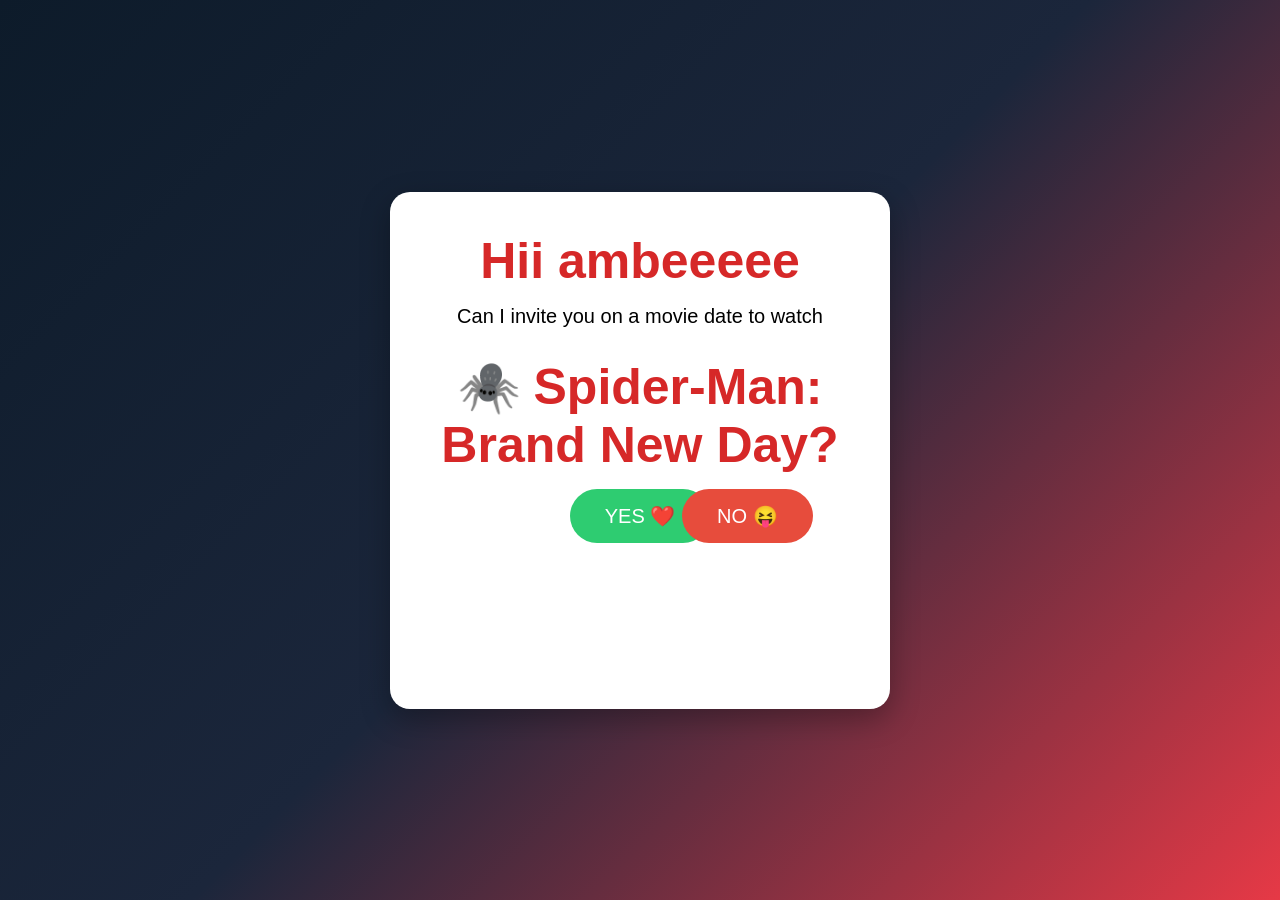
<file: index.html>
<!DOCTYPE html>
<html lang="en">
<head>
    <meta charset="UTF-8">
    <meta name="viewport" content="width=device-width, initial-scale=1.0">
    <title>Movie Date Invitation ❤️</title>
    <link rel="stylesheet" href="style.css">
</head>
<body>

<div class="container">
    <h1> Hii ambeeeee</h1>
    <p>Can I invite you on a movie date to watch 
    <h1>🕷️ Spider-Man: Brand New Day? </h1>


    <div class="buttons">
        <button id="yes">YES ❤️</button>
        <button id="no">NO 😝</button>
    </div>
</div>

<script src="script.js"></script>

</body>
</html>
</file>
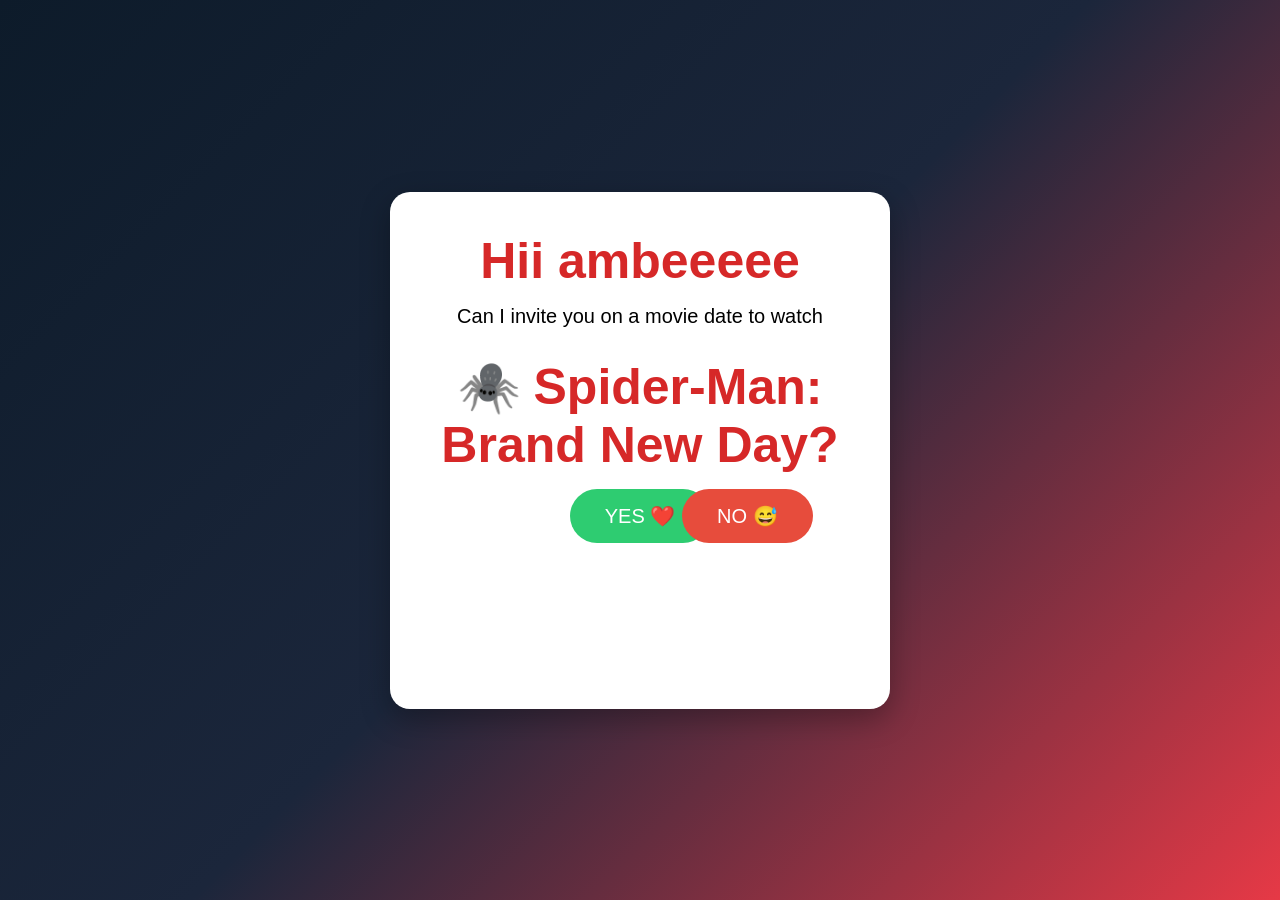
<file: cine.html>
<!DOCTYPE html>
<html lang="en">
<head>
    <meta charset="UTF-8">
    <meta name="viewport" content="width=device-width, initial-scale=1.0">
    <title>Movie Date Invitation ❤️</title>
    <link rel="stylesheet" href="style.css">
</head>
<body>

<div class="container">
    <h1> Hii ambeeeee</h1>
    <p>Can I invite you on a movie date to watch 
    <h1>🕷️ Spider-Man: Brand New Day? </h1>


    <div class="buttons">
        <button id="yes">YES ❤️</button>
        <button id="no">NO 😅</button>
    </div>
</div>

<script src="script.js"></script>

</body>
</html>
</file>
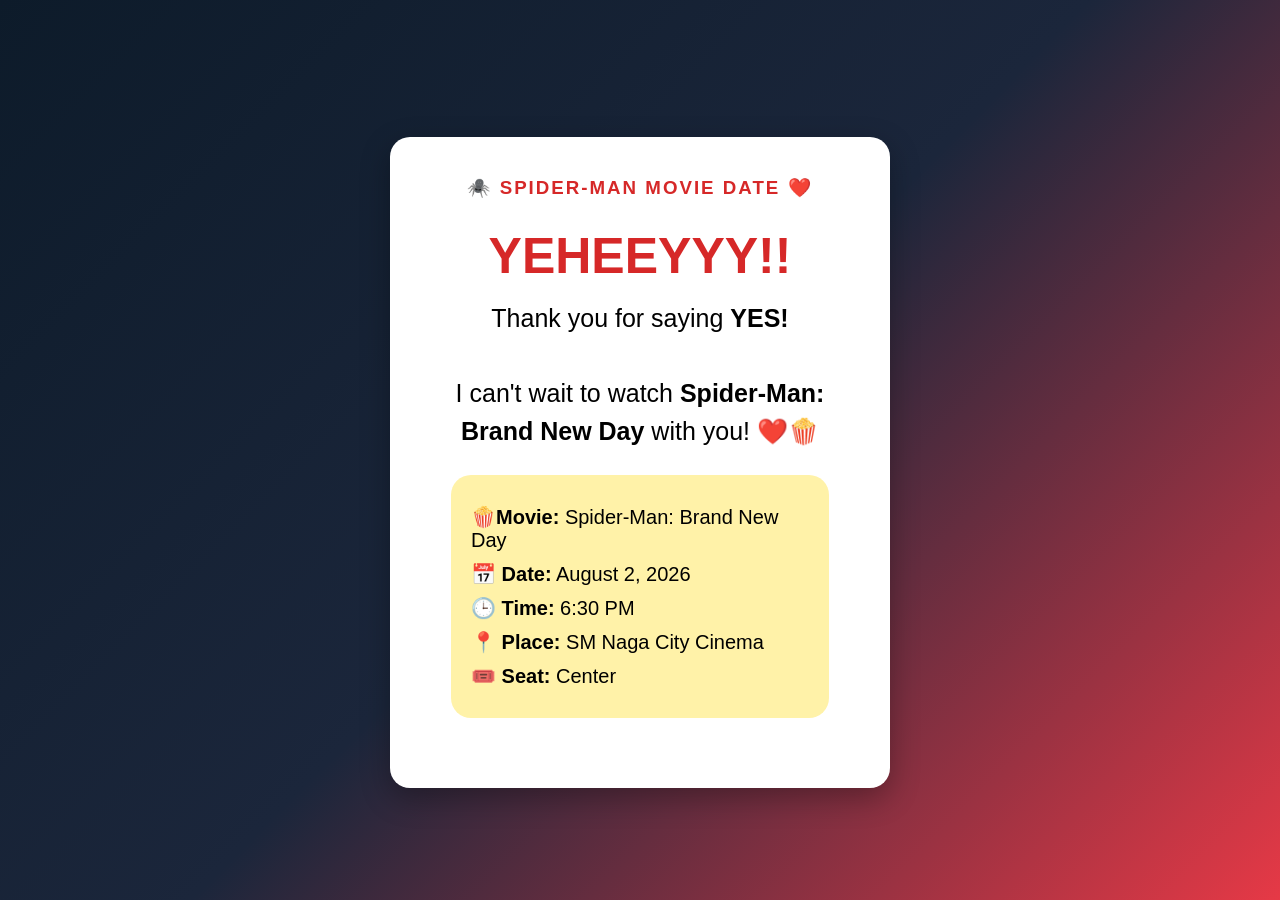
<file: success.html>
<!DOCTYPE html>
<html lang="en">
<head>
<meta charset="UTF-8">
<meta name="viewport" content="width=device-width, initial-scale=1.0">

<title>Movie Date ❤️</title>

<link rel="stylesheet" href="style.css">

</head>
<body>

<!-- Floating Hearts -->
<div class="hearts">

<span>❤️</span>
<span>💖</span>
<span>💕</span>
<span>💘</span>
<span>💝</span>
<span>💞</span>
<span>❤️</span>
<span>💗</span>

</div>

<div class="page">

<div class="gif-container">

<!-- GIF 1 -->
<div class="tenor-gif-embed"
data-postid="25266031"
data-share-method="host"
data-aspect-ratio="0.91875"
data-width="100%">
</div>

<!-- GIF 2 -->
<div class="tenor-gif-embed"
data-postid="12130848"
data-share-method="host"
data-aspect-ratio="1"
data-width="100%">
</div>

<!-- GIF 3 -->
<div class="tenor-gif-embed"
data-postid="8289524235428403206"
data-share-method="host"
data-aspect-ratio="1"
data-width="100%">
</div>

<!-- GIF 4 -->
<div class="tenor-gif-embed"
data-postid="15876389903974409249"
data-share-method="host"
data-aspect-ratio="1"
data-width="100%">
</div>

<!-- GIF 5 -->
<div class="tenor-gif-embed"
data-postid="14251702615027701327"
data-share-method="host"
data-aspect-ratio="1"
data-width="100%">
</div>

</div>

<div class="container">

<h3>🕷️ SPIDER-MAN MOVIE DATE ❤️</h3> <br>

<h1>YEHEEYYY!!</h1>

<p class="message">

Thank you for saying <strong>YES!</strong><br><br>

I can't wait to watch

<strong>Spider-Man: Brand New Day</strong>

with you! ❤️🍿

</p>

<div class="ticket">

<p>🍿<strong>Movie:</strong> Spider-Man: Brand New Day</p>

<p>📅 <strong>Date:</strong> August 2, 2026</p>

<p>🕒 <strong>Time:</strong> 6:30 PM</p>

<p>📍 <strong>Place:</strong> SM Naga City Cinema</p>

<p>🎟️ <strong>Seat:</strong> Center</p>

</div>

<p class="footer">


<!-- See you soon! ❤️🥰 -->

</p>

</div>

</div>

<script src="script.js"></script>

</body>
</html>
</file>
<file: style.css>
*{
margin:0;
padding:0;
box-sizing:border-box;
font-family:'Poppins',sans-serif;
}

body{
background:linear-gradient(135deg,#081c3d,#1b263b,#c1121f);
min-height:100vh;
display:flex;
justify-content:center;
align-items:center;
overflow:hidden;
}

/* Floating Hearts */

.hearts{
position:fixed;
top:0;
left:0;
width:100%;
height:100%;
pointer-events:none;
overflow:hidden;
}

.hearts span{
position:absolute;
bottom:-60px;
font-size:30px;
animation:float 8s linear infinite;
}

.hearts span:nth-child(1){left:5%;animation-delay:0s;}
.hearts span:nth-child(2){left:15%;animation-delay:2s;}
.hearts span:nth-child(3){left:30%;animation-delay:1s;}
.hearts span:nth-child(4){left:45%;animation-delay:3s;}
.hearts span:nth-child(5){left:60%;animation-delay:4s;}
.hearts span:nth-child(6){left:75%;animation-delay:2.5s;}
.hearts span:nth-child(7){left:90%;animation-delay:5s;}
.hearts span:nth-child(8){left:97%;animation-delay:1.5s;}

@keyframes float{

0%{
transform:translateY(0) scale(.7);
opacity:0;
}

20%{
opacity:1;
}

100%{
transform:translateY(-120vh) scale(1.4);
opacity:0;
}

}

/* Main Layout */

.page{
display:flex;
flex-direction:column;
align-items:center;
justify-content:center;
width:100%;
padding:20px;
}

/* GIF */

.gif-container{
display:flex;
justify-content:center;
align-items:center;
flex-wrap:wrap;
gap:15px;
margin-bottom:25px;
}

.tenor-gif-embed{
width:120px !important;
}

/* Invitation Card */

.container{
width:750px;
max-width:95%;
background:white;
padding:40px;
border-radius:30px;
text-align:center;
box-shadow:0 20px 40px rgba(0,0,0,.4);
animation:pop .8s ease;
}

@keyframes pop{

0%{
transform:scale(.8);
opacity:0;
}

100%{
transform:scale(1);
opacity:1;
}

}

h3{
color:#d62828;
margin-bottom:10px;
letter-spacing:2px;
}

h1{
font-size:50px;
color:#ff3b3b;
margin-bottom:20px;
}

.message{
font-size:25px;
line-height:1.5;
margin-bottom:25px;
}

.ticket{
background:#fff2a8;
padding:20px;
border-radius:20px;
text-align:left;
margin:25px auto;
width:90%;
}

.ticket p{
font-size:20px;
margin:10px 0;
}

.footer{
font-size:24px;
font-weight:bold;
color:#ff3b3b;
margin-top:20px;
}

body{
    height:100vh;
    display:flex;
    justify-content:center;
    align-items:center;
    background:linear-gradient(135deg,#0d1b2a,#1b263b,#e63946);
    overflow:hidden;
}

.container{
    width:90%;
    max-width:500px;
    background:#fff;
    padding:40px;
    border-radius:20px;
    text-align:center;
    box-shadow:0 10px 30px rgba(0,0,0,.3);
}

h1{
    color:#d62828;
    margin-bottom:15px;
}

p{
    font-size:20px;
    margin-bottom:30px;
}

.buttons{
    position:relative;
    height:180px;
}

button{
    padding:15px 35px;
    font-size:20px;
    border:none;
    border-radius:50px;
    cursor:pointer;
    transition:.3s;
}

#yes{
    background:#2ecc71;
    color:white;
}

#no{
    background:#e74c3c;
    color:white;
    position:absolute;
    left:60%;
    top:0;
}

#message{
    display:none;
    margin-top:30px;
    font-size:24px;
    color:#27ae60;
    font-weight:bold;
}



/* ========================= */
/* Mobile Responsive Design  */
/* ========================= */

@media (max-width: 768px){

    body{
        overflow-y: auto;
        overflow-x: hidden;
        padding:20px 10px;
    }

    .page{
        width:100%;
        padding:10px;
    }

    .container{
        width:100%;
        padding:25px 20px;
        border-radius:20px;
    }

    h1{
        font-size:32px;
    }

    h3{
        font-size:18px;
    }

    .message{
        font-size:18px;
    }

    .ticket{
        width:100%;
        padding:15px;
    }

    .ticket p{
        font-size:16px;
    }

    .footer{
        font-size:18px;
    }

    .gif-container{
        gap:10px;
    }

    .tenor-gif-embed{
        width:90px !important;
    }

    .hearts span{
        font-size:22px;
    }

}
</file>
